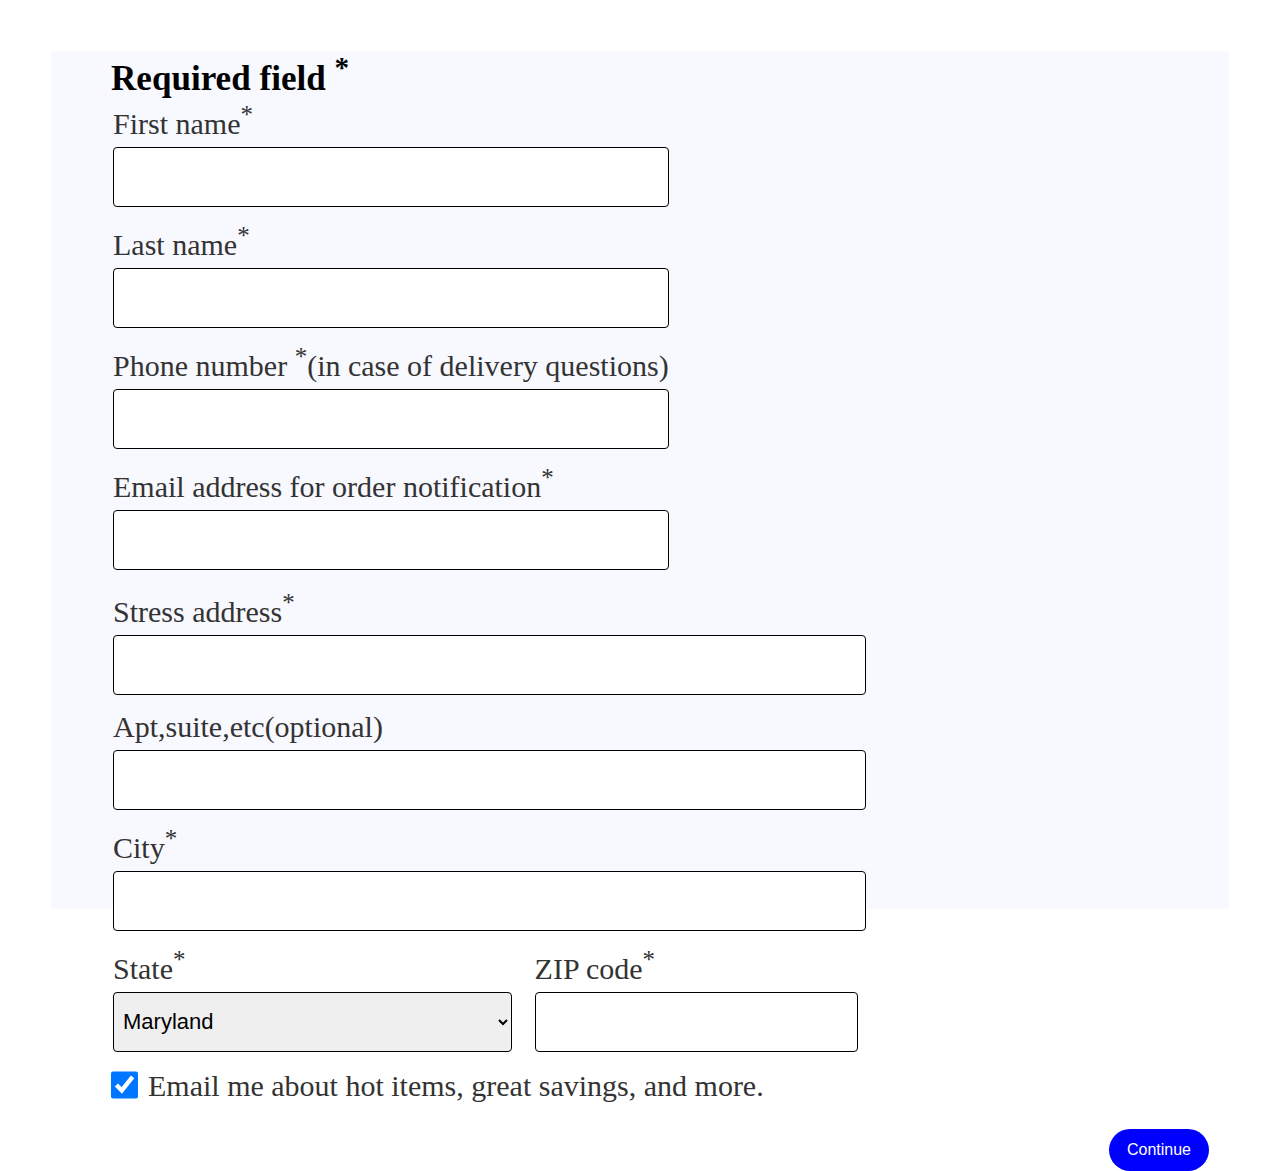
<file: index.html>
<!DOCTYPE html>
<html lang="en">

<head>
    <meta charset="UTF-8">
    <meta name="viewport" content="width=device-width, initial-scale=1.0">
    <title>Document</title>
    <link rel="stylesheet" href="style.css">
</head>

<body>
    <form action="post">
        <h3>Required field <sup>*</sup></h3>

        <div class="col1">
            <label for="fname">First name<sup>*</sup></label>
            <input type="text" id="fname" required>

            <label for="lname">Last name<sup>*</sup></label>
            <input type="text" id="lname" required>

            <label for="phone">Phone number <sup>*</sup>(in case of delivery questions)</label>
            <input type="text" id="phone" required>

            <label for="email">Email address for order notification<sup>*</sup></label>
            <input type="email" id="email" required>

        </div>

        <div class="col2">
            <label for="address">Stress address<sup>*</sup></label>
            <input type="text" id="address" required>
            
            <label for="optional">Apt,suite,etc(optional)</label>
            <input type="text" id="optional">
            
            <label for="city">City<sup>*</sup></label>
            <input type="text" id="city" required>
            
            <div class="new">
            <label for="state">State<sup>*</sup></label>
            <select name="state" id="state">
                <option value="maryland">Maryland</option>
                <option value="nepal">Nepal</option>
                <option value="usa">USA</option>
                <option value="china">China</option>
            </select>
        </div>
        <div class="new1">
            <label for="zip">ZIP code<sup>*</sup></label>
            <input type="text" id="zip">
            </div>
        </div>

        <div class="aboutme">
            <input type="checkbox" name="aboutme" id="aboutme" checked>
            <label for="aboutme">Email me about hot items, great savings, and more.</label>
        </div>
       

        <input type="submit" value="Continue">
    </form>
</body>

</html>
</file>
<file: style.css>
*{
    margin: 0;
    padding: 0;
    box-sizing: border-box;
}

body{
    font-family: 'Times New Roman', Times, serif;
    display:flex;
    justify-content: center;
    font-size: 30px;
    height: 100vh;
    padding: 20px;
    margin: 30px;
    background-image: url('https://images.unsplash.com/photo-1723403804231-f4e9b515fe9d?w=500&auto=format&fit=crop&q=60&ixlib=rb-4.0.3&ixid=M3wxMjA3fDB8MHxmZWF0dXJlZC1waG90b3MtZmVlZHwxM3x8fGVufDB8fHx8fA%3D%3D');
    background-repeat: no-repeat;
    background-position: center;
    background-size: cover;

}

form{
    width: 100%;
    margin: 1px;
    display: inline-block;
    justify-content: center;
    align-items: center;
    background-color: ghostwhite;
}



.col1,.col2{
    display: inline-block;
    vertical-align: top;
    width: 48%%;
    margin:2px;
    padding-left: 60px;
}

col1{
    margin-right: 4%;
}



h3{
    padding: 0px  20px;
    margin-left: 40px;
}


label {
    display: block;
    margin-bottom: 6px;
    color: #333;
}

input[type="text"],
input[type="email"],
select
 {
    width: 100%;
    height: 60px;
    padding: 5px;
    margin-bottom: 15px;
    font-size: 22px;
    border: 1px solid black;
    border-radius: 4px;
}

.aboutme {
    margin-left: 60px;
    display: flex;
}

input[type="checkbox"] {
    margin-right: 10px;
    width: 27px;
    height: 32px;
}


input[type="submit"] {
    width: 100px;
    background-color: blue;
    color: white;
    padding: 12px;
    margin: 20px;
    border: none;
    border-radius: 34px;
    font-size: 16px;
    cursor: pointer;
    display: ;
    float: right;
}

input[type="submit"]:hover {
    background-color: rgb(144, 221, 232 );
    color: black;
}


.new,
.new1{
    display: inline-block;
    vertical-align: top;
}
.new{
    width: 53%;
    margin-right: 15px;
}
.new1 {
    margin-right: 0; 
    width: 43%;
}
</file>
